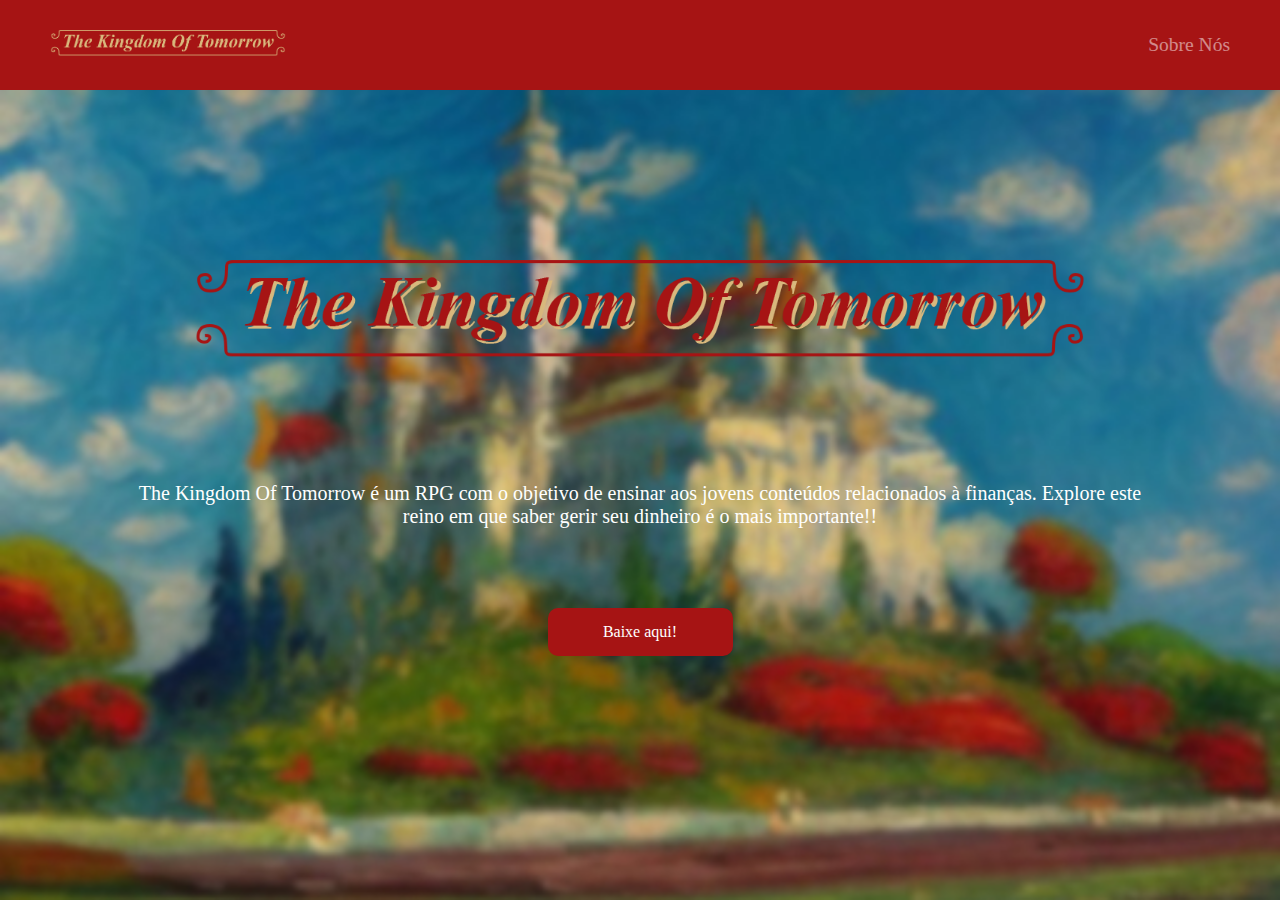
<file: index.html>
<!DOCTYPE html>
<html lang="pt-br">
<head>
    <meta charset="UTF-8">
    <meta name="viewport" content="width=device-width, initial-scale=1.0">
    <title>The Kingdom Of Tomorrow</title>
    <link rel="icon" type="image/x-icon" href="img/jogo/favicon.ico">
    <link rel="stylesheet" href="css/reset-root.css">
    <link rel="stylesheet" href="css/header.css">
    <link rel="stylesheet" href="css/main-index.css">
    <link rel="stylesheet" href="css/background.css">
</head>
<body>
    <header>
        <a href="index.html" id="header-logo">
            <img src="img/jogo/logo-kingdoms-of-tomorrow-ver1.png" alt="Logo The Kingdoms Of Tomorrow" id="header-logo-img">
        </a>
        <a href="sobre-nos.html" id="header-sobre">Sobre Nós</a>
    </header>
    <main>
        <div id="main-logo">
            <img src="img/jogo/logo-kingdoms-of-tomorrow.png" alt="Logo The Kingdoms Of Tomorrow" id="main-logo-img">
        </div>
        <p id="main-text">The Kingdom Of Tomorrow é um RPG com o objetivo de ensinar aos jovens conteúdos relacionados à finanças. Explore este reino em que saber gerir seu dinheiro é o mais importante!!</p>
        <a href="https://drive.google.com/file/d/1RNBeAbLAFTe2KUU5XhtykKCbK1jUOnwl/view?usp=sharing" id="main-link" target="_blank">Baixe aqui!</a>
    </main>
</body>
</html>
</file>
<file: css/header.css>
header{
    height: 90px;
    background-color: var(--cor1);
    display: flex;
    flex-direction: row;
    align-items: center;
    justify-content: space-between;
    padding: 0 50px;
    margin-bottom: 50px;
}
#header-logo{
    width: 20%;
}
#header-logo-img{
    width: 100%;
}
#header-sobre{
    opacity: 50%;
    font-size: 1.22em;
}
#header-sobre:hover{
    opacity: 100%;
    transition: 150ms ease-in-out;
}
@media (max-width: 1024px) {
    header{
        padding: 0 20px;
    }
    #header-logo{
        width: 50%;
    }
}
</file>
<file: css/main-index.css>
body{
    overflow: hidden;
}
main{
    display: flex;
    flex-direction: column;
    align-items: center;
}
#main-logo{
    margin: 90px auto;
    width: 100%;
    text-align: center;
}
#main-logo-img{
    width: 70%;
}
#main-title-r{
    color: var(--cor1);
    transform: translate(-3px, 29px);
}
#main-title-y{
    color: var(--cor2);
}
#main-text{
    text-align: center;
    width: 80%;
    margin: 0 auto 80px auto;
    font: var(--font) italic;
    font-size: 20px;
}
#main-link{
    width: 185px;
    text-align: center;
    padding: 15px 30px;
    background-color: var(--cor1);
    border-radius: 10px;
}
</file>
<file: css/background.css>
body{
    height: 100vh;
    background-image: url("../img/jogo/bg-blur.jpg");
    background-repeat: no-repeat;
    background-size: cover;
    background-attachment: fixed;
}
</file>
